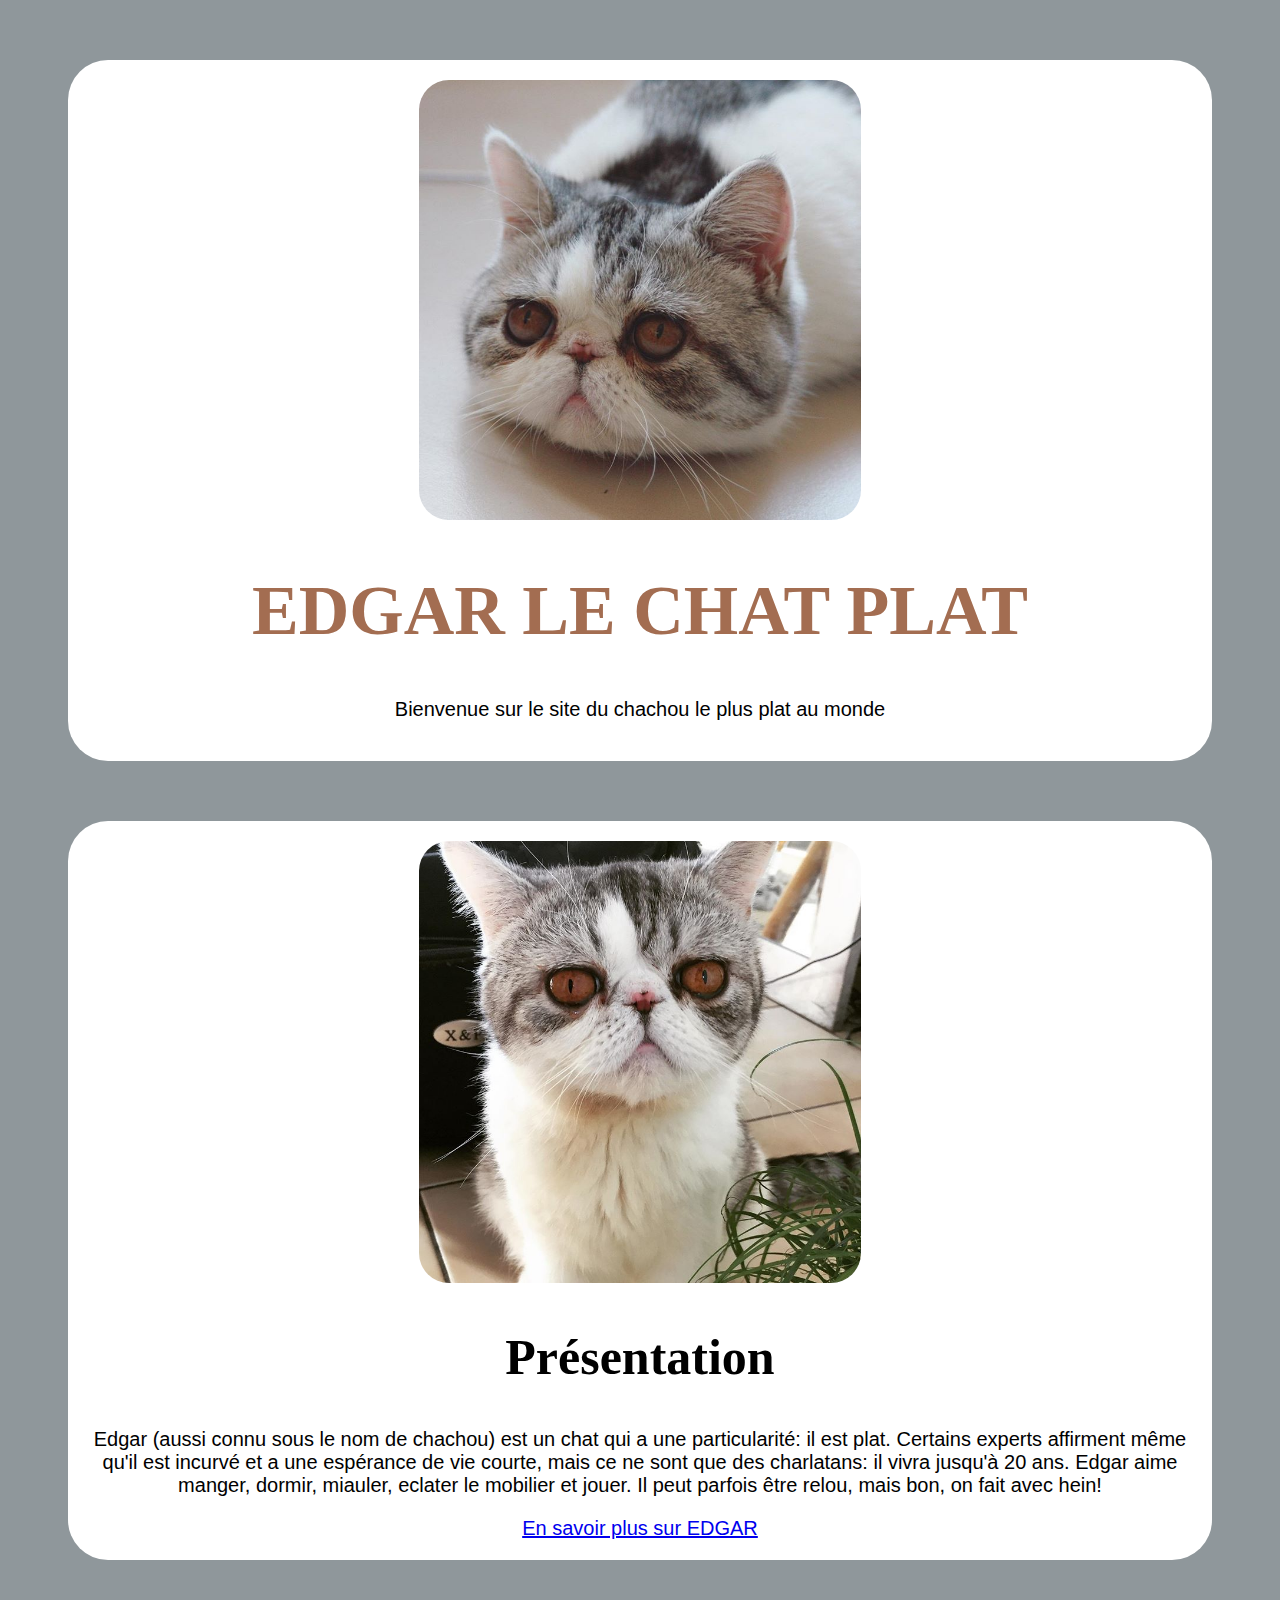
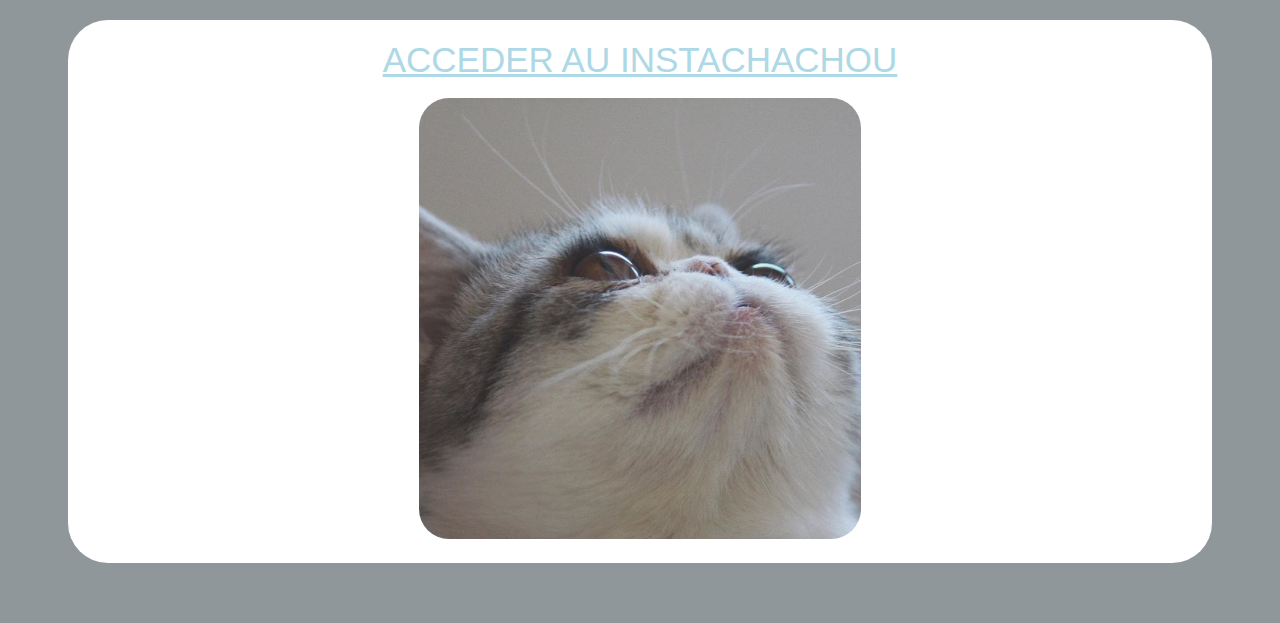
<file: edgar_le_chat_plat/index.html>
<!DOCTYPE html>
<html>
<head>
	<title>Le Chat Plat</title>
	<link rel="stylesheet" type="text/css" href="style.css">
</head>
<body>
	<header>
		<img src="img/edgar1.jpeg">
		<h1>EDGAR LE CHAT PLAT</h1>
		<p>Bienvenue sur le site du chachou le plus plat au monde</p>
	</header>

	<main>
		<img src="img/edgar2.jpeg">
		<h2>Présentation</h2>
		<p>Edgar (aussi connu sous le nom de chachou) est un chat qui a une particularité: il est plat. Certains experts affirment même qu'il est incurvé et a une espérance de vie courte, mais ce ne sont que des charlatans: il vivra jusqu'à 20 ans. Edgar aime manger, dormir, miauler, eclater le mobilier et jouer. Il peut parfois être relou, mais bon, on fait avec hein!</p>
		<a href="plus.html">En savoir plus sur EDGAR</a>
	</main>

	<footer>
		<a href="https://www.pictame.com/user/lechatplat/8955029975" title="Plus de mignon!!!" target="_blank">Acceder au Instachachou</a><br><br>
		<img src="img/edgar3.jpeg" title="On parle de moi là-haut?">

	</footer>

</body>
</html>
</file>
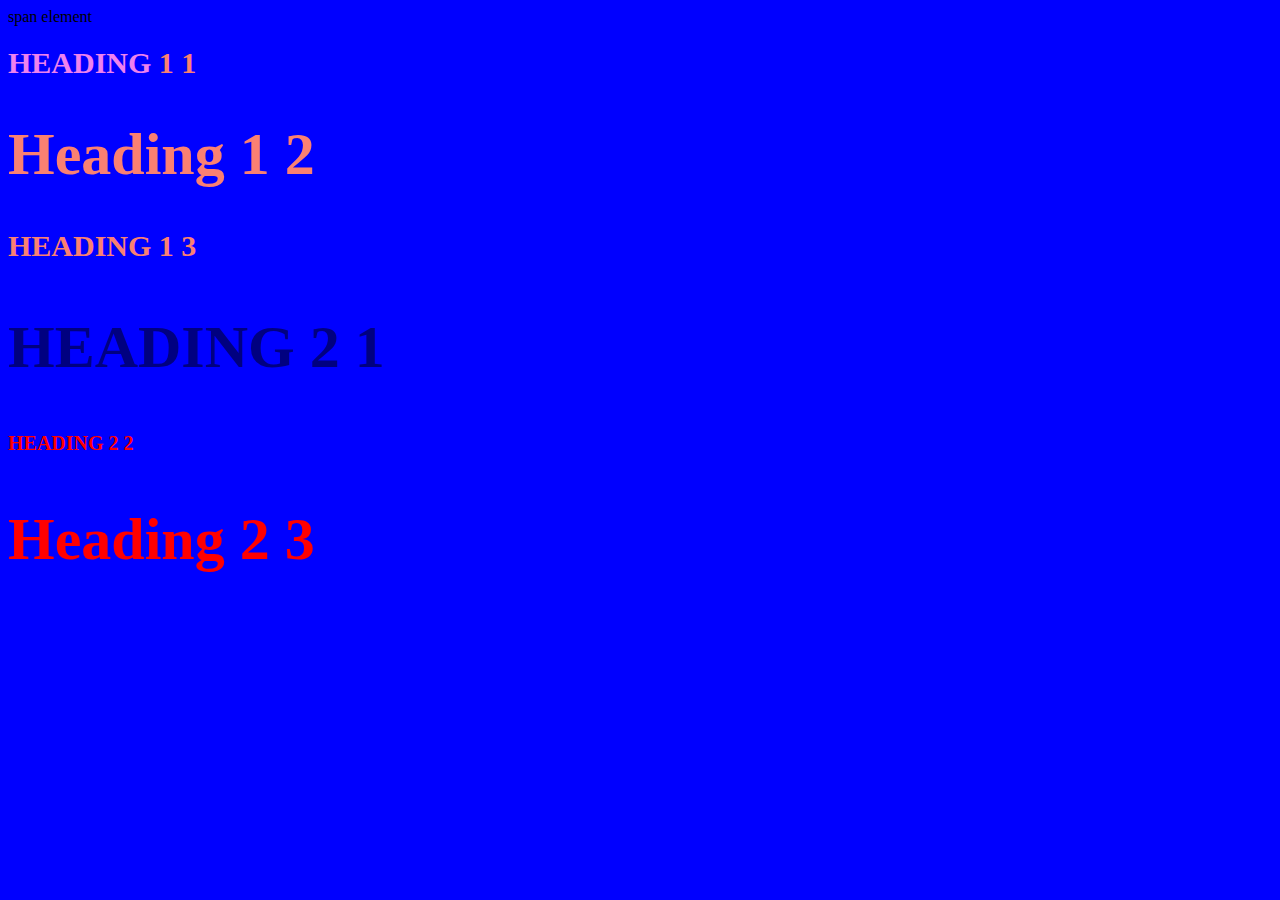
<file: style-test.html>
<!DOCTYPE html>
<html>
<head>
	<title>Style Test</title>
	<link rel="stylesheet" type="text/css" href="css/test.css">
</head>
<body>
	<span>span element</span>
	<h1 class="uppercase"><span>Heading</span> 1 1</h1>
	<h1 class="big">Heading 1 2</h1>
	<h1 class="uppercase">Heading 1 3</h1>
	<h2 class="big uppercase">Heading 2 1</h2>
	<h2 class="uppercase">Heading 2 2</h2>
	<h2 class="big">Heading 2 3</h2>
</body>
</html>
</file>
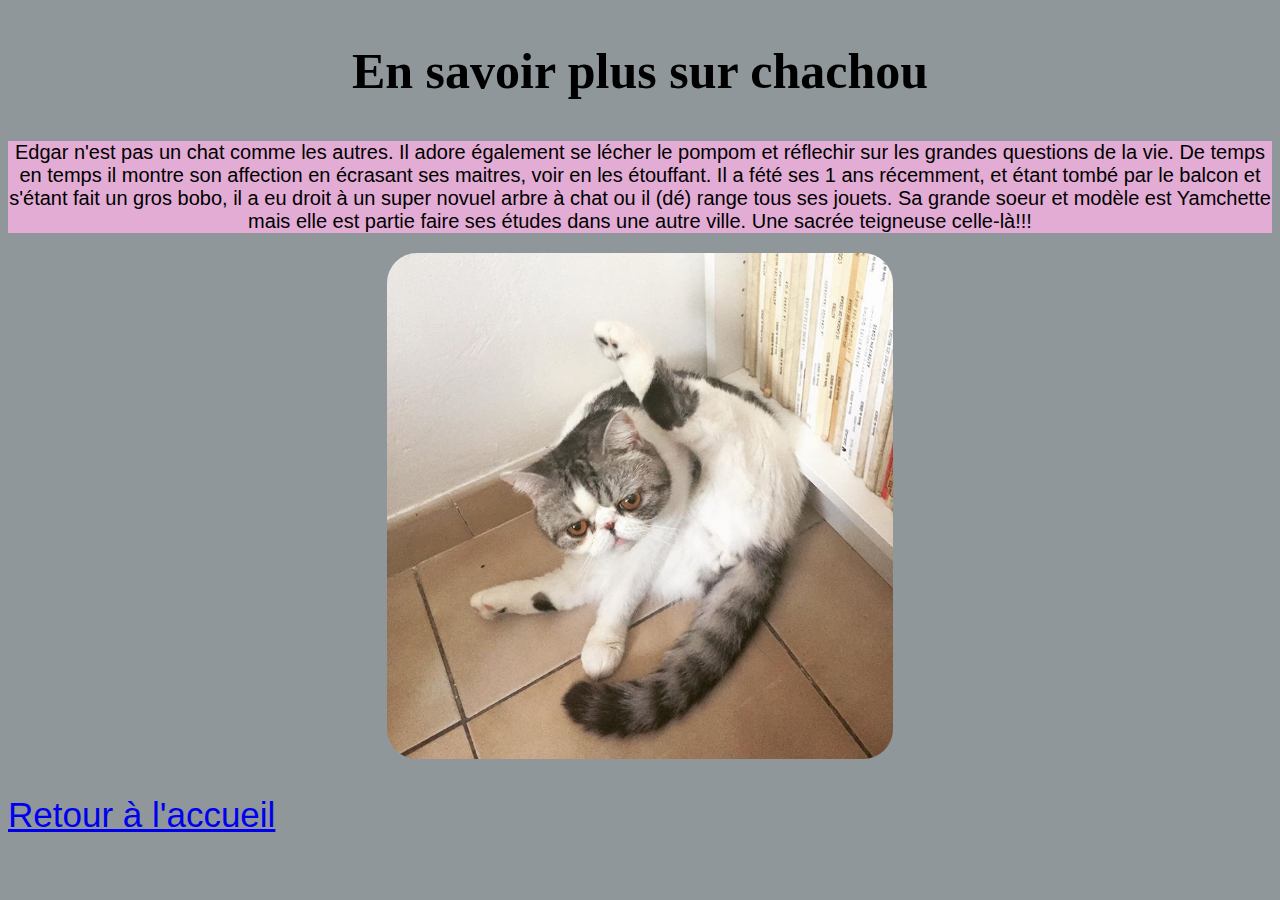
<file: edgar_le_chat_plat/plus.html>
<!DOCTYPE html>
<html>
<head>
	<title>Plus sur EDGAR</title>
	<link rel="stylesheet" type="text/css" href="style.css">
</head>
<body>
	<span class="plus">
	<h2>En savoir plus sur chachou</h2>
	<p>Edgar n'est pas un chat comme les autres. Il adore également se lécher le pompom et réflechir sur les grandes questions de la vie. De temps en temps il montre son affection en écrasant ses maitres, voir en les étouffant. Il a fété ses 1 ans récemment, et étant tombé par le balcon et s'étant fait un gros bobo, il a eu droit à un super novuel arbre à chat ou il (dé) range tous ses jouets. Sa grande soeur et modèle est Yamchette mais elle est partie faire ses études dans une autre ville. Une sacrée teigneuse celle-là!!!</p>
	<img src="img/edgar4.jpeg"><br><br>
	</span>
	<a href="index.html" class="retour">Retour à l'accueil</a>



</body>
</html>
</file>
<file: edgar_le_chat_plat/style.css>
body{
	background-color: #8F979B;
}

header, main, footer{
	background-color: white;
	border-radius: 40px;
	text-align: center;
	padding: 20px;
	margin: 60px;
}

img{
	width: 40%;
	height: 40%;
	border-radius: 30px;
}

h1{
	font-size: 70px;
	color: #A36D51;
	font-family: Georgia;
}

h2{
	font-size: 50px;
	font-family: Impact;
	text-align: center;
}

p, a{
	font-size: 20px;
	font-family: Arial;
}

footer a{
	font-size: 35px;
	text-transform: uppercase;
	color: lightblue;
}

.plus p{
	background-color: #E2ACD4;
	text-align: center;
}

.plus img{
	display: block;
	margin-left: auto;
	margin-right: auto;
}

.retour{
	font-size:35px;
}
</file>
<file: css/test.css>
body{
	background-color: blue;
}

h1{
	font-size: 30px;
	color: salmon;
}

h2{
	font-size: 20px;
	color: red;
}

.big{
	font-size: 60px;
}

.uppercase{
	text-transform: uppercase;
}

.big.uppercase{
	color: navy;
}

h1 span{
	color: violet;
}
</file>
